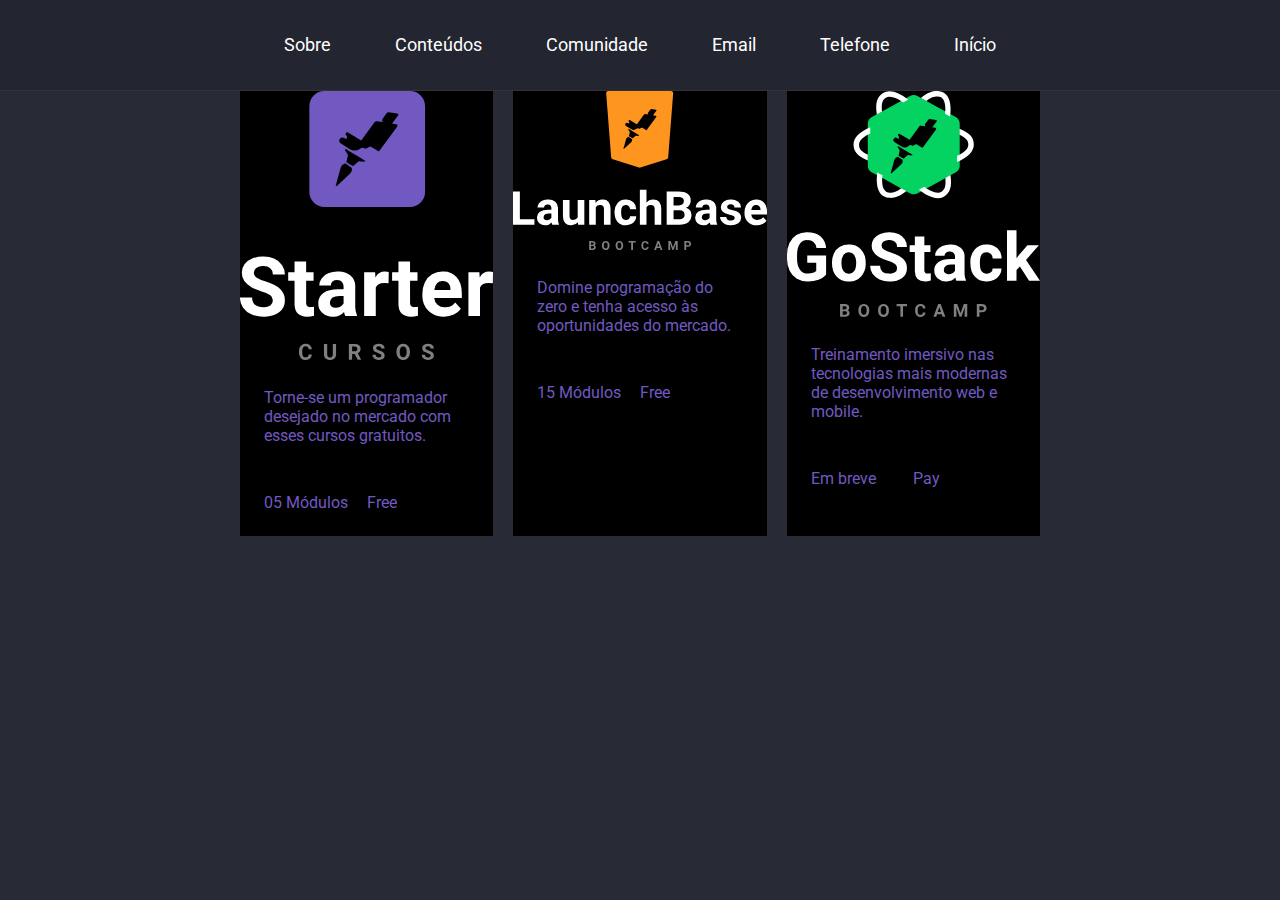
<file: modulo02/desafios/conteudos.html>
<!DOCTYPE html>
<html>

<head>

    <title>Rocketseat Bootcamp Desafio 2-3</title>

    <link rel="icon" href="favicon.ico" type="image/x-icon" />

    <!-- Chama o icone para fechar a tela do modal-->
    <link href="https://fonts.googleapis.com/icon?family=Material+Icons" rel="stylesheet">

    <link href="https://fonts.googleapis.com/css2?family=Roboto:ital,wght@0,400;1,700&display=swap" rel="stylesheet">
    <link rel="stylesheet" href="styless2_3.css">
</head>

<body>
    <header>
        <div>
            <a href="https://rocketseat.com.br/" target="_blank">Sobre</a>
            <a href="conteudos.html">Conteúdos</a>
            <a href="https://discordapp.com/invite/gCRAFhc" target="_blank">Comunidade</a>
            <a href="mailto:oi@rocketseat.com.br">Email</a>
            <a href="tel:+5547992078767">Telefone</a>
            <a href="desafio2-3.html">Início</a>
        </div>
    </header>

    <!-- <div id="wrapper"> <img src="rocketseat_logo.png" alt="Logo da rocketseat"> <h1>Rocketseat</h1> <p>As melhores tecnologias em programação, direto ao ponto e do jeito certo.</p> <ul> <li>HTML</li> <li>CSS</li> <li>Javascript</li> </ul> </div> -->

    <section class="cards">
        <div class="card" id="starter">
            <div class="card__image-container">
                <img src="/aulajs/starter.svg" alt="Starter">
            </div>
            <div class="card__content">
                <p>Torne-se um programador desejado no mercado com esses cursos gratuitos.</p>
            </div>
            <div class="card__info">
                <p>05 Módulos</p>
                <p class="card__price">Free</p>
            </div>
        </div>

        <div class="card" id="launchbase">
            <div class="card__image-container">
                <img src="/aulajs/launchbase.svg" alt="Launchbase">
            </div>
            <div class="card__content">
                <p>Domine programação do zero e tenha acesso às oportunidades do mercado.</p>
            </div>
            <div class="card__info">
                <p>15 Módulos</p>
                <p class="card__price">Free</p>
            </div>
        </div>

        <div class="card" id="gostack">
            <div class="card__image-container">
                <img src="/aulajs/gostack.svg" alt="gostack">
            </div>
            <div class="card__content">
                <p>Treinamento imersivo nas tecnologias mais modernas de desenvolvimento web e mobile.</p>
            </div>
            <div class="card__info">
                <p>Em breve</p>
                <p class="card__price">Pay</p>
            </div>
        </div>
    </section>

    <!-- Só digitar did.modal-overlay tab -->
    <div class="modal-overlay">
        <div class="modal">
            <a class="close-modal">
                <i class="material-icons">close</i>
            </a>

            <!-- Vai conter o video-->
            <div class="modal-content">
                <iframe src="" frameborder="0"></iframe>
            </div>
        </div>
    </div>

    <!-- Chama o arquivo Javascript -->
    <script src="scripts2_3.js"></script>

</body>

</html>
</file>
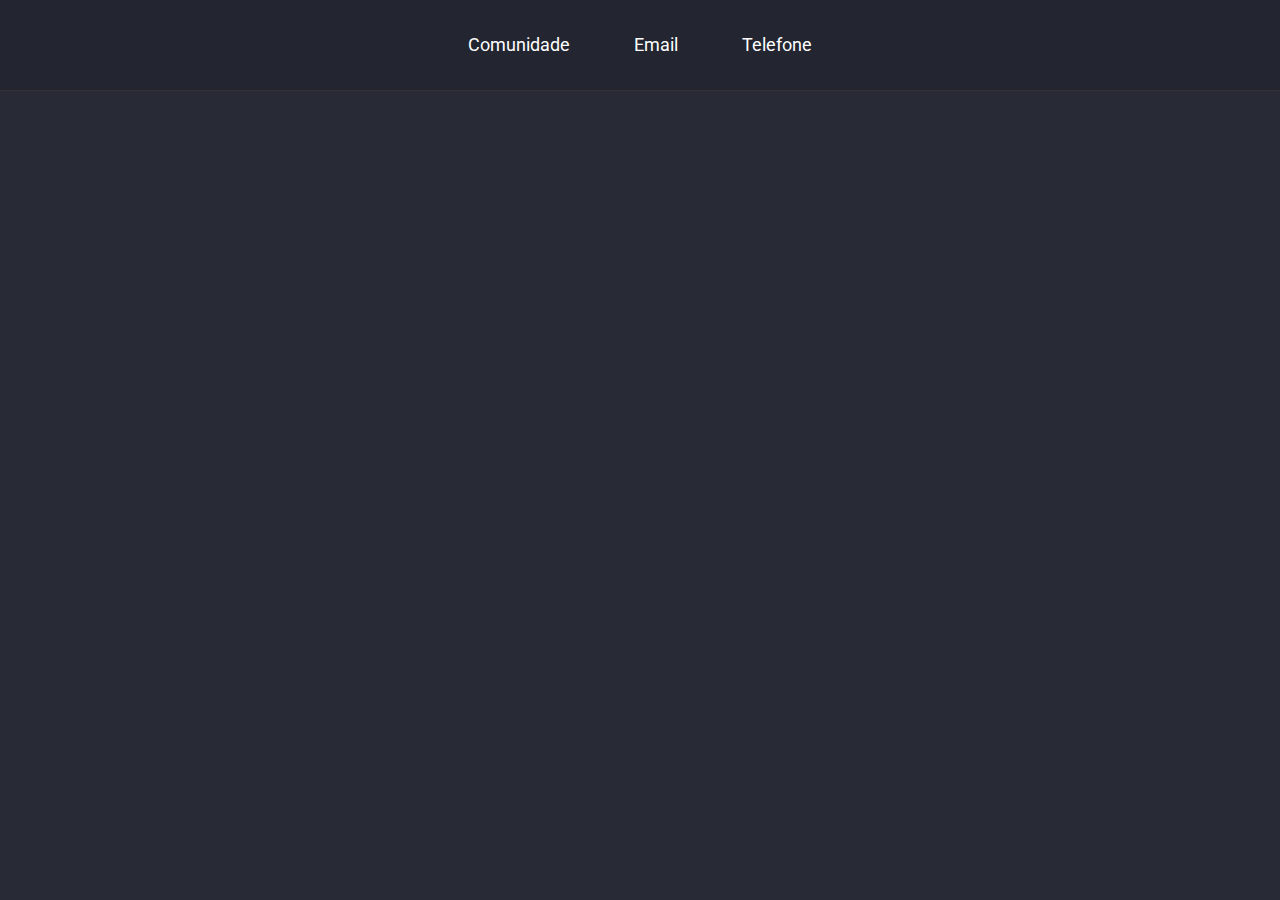
<file: modulo02/desafios/desafio2-1.html>
<!DOCTYPE html>
<html>

<head>

    <title>Rocketseat Bootcamp Desafio 2-1</title>

    <link rel="icon" href="favicon.ico" type="image/x-icon" />

    <link href="https://fonts.googleapis.com/css2?family=Roboto:ital,wght@0,400;1,700&display=swap" rel="stylesheet">

    <style>
        /* zera todo o espaçamento do navegador */
        * {
            margin: 0;
            padding: 0;
            border: 0;
        }

        body {
            background: #282a36;
            font-family: 'Roboto';
        }

        header {
            padding: 30px;
            border-bottom: 1px solid #333;
            background: rgba(0, 0, 0, 0.1);
        }

        header div {
            text-align: center;
        }

        header div a {
            color: white;
            font-size: 18px;
            line-height: 30px;
            margin: 0 30px;
            text-decoration: none;
        }

        /* quando passar o mouse em cima do menu, vai alterar a cor */
        header div a:hover {
            color: #50fa7b;
            transition: color 200ms;
        }
    </style>
</head>

<body>
    <header>
        <div>
            <a href="https://discordapp.com/invite/gCRAFhc">Comunidade</a>
            <a href="mailto:oi@rocketseat.com.br">Email</a>
            <a href="tel:+5547992078767">Telefone</a>
        </div>

    </header>
</body>

</html>
</file>
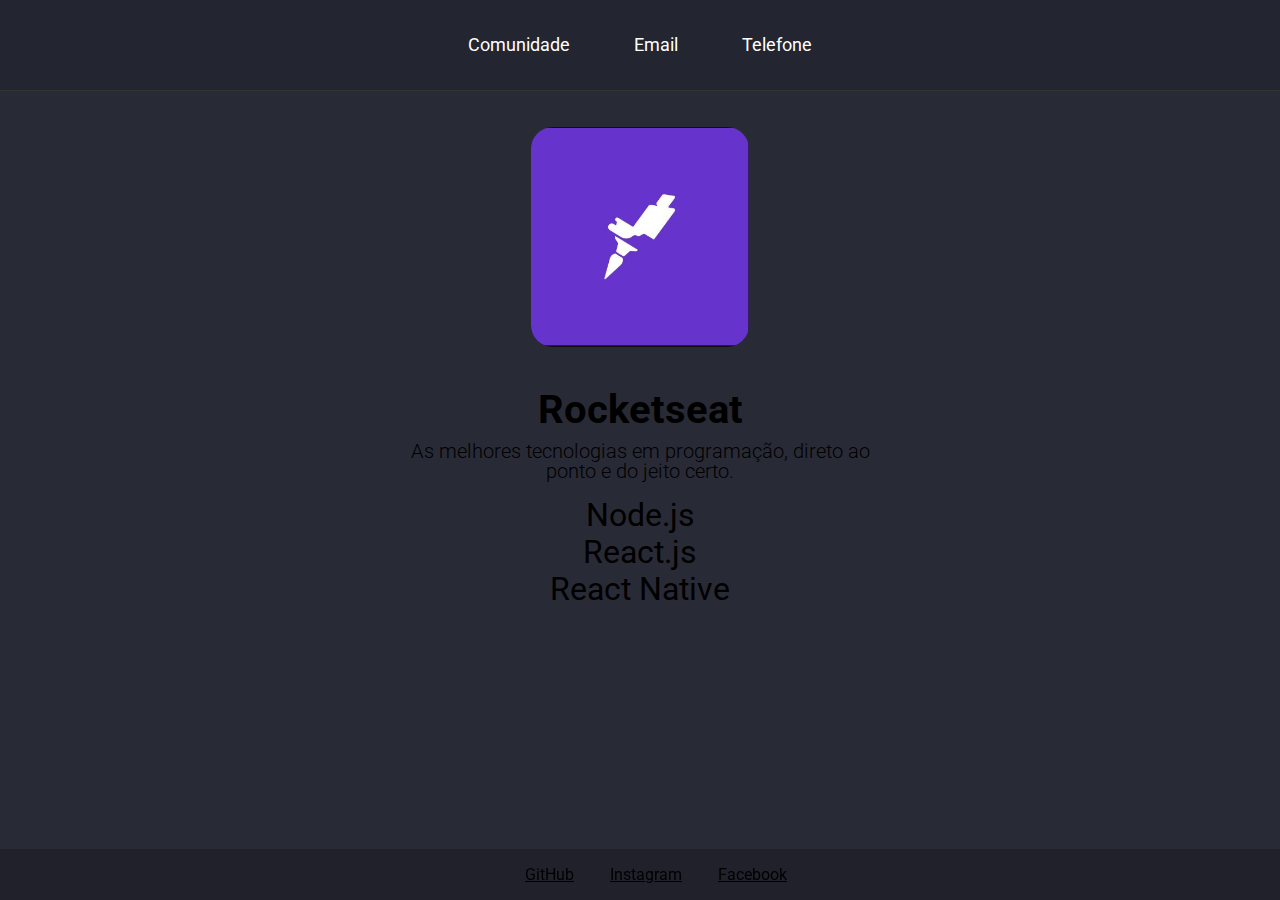
<file: modulo02/desafios/desafio2-2.html>
<!DOCTYPE html>
<html>

<head>

    <title>Sobre - Rocketseat Bootcamp Desafio 2-2</title>

    <link rel="icon" href="favicon.ico" type="image/x-icon" />

    <link href="https://fonts.googleapis.com/css2?family=Roboto:ital,wght@0,400;1,700&display=swap" rel="stylesheet">
    <link rel="stylesheet" href="styles2_2.css">
</head>

<body>
    <header>
        <div>
            <a href="https://discordapp.com/invite/gCRAFhc">Comunidade</a>
            <a href="mailto:oi@rocketseat.com.br">Email</a>
            <a href="tel:+5547992078767">Telefone</a>
        </div>

    </header>

    <div id="wrapper">
        <img src="rocketseat_logo.png" alt="Logo da rocketseat">
        <h1>Rocketseat</h1>
        <p>As melhores tecnologias em programação, direto ao ponto e do jeito certo.</p>
        <ul>
            <li>Node.js</li>
            <li>React.js</li>
            <li>React Native</li>
        </ul>
    </div>

    <footer id="links-footer" class="links">
        <a href="https://github.com/Rocketseat" target="blank">GitHub</a>
        <a href="https://www.instagram.com/rocketseat_oficial/" target="blank">Instagram</a>
        <a href="https://www.facebook.com/rocketseat" target="blank">Facebook</a>
    </footer>

</body>

</html>
</file>
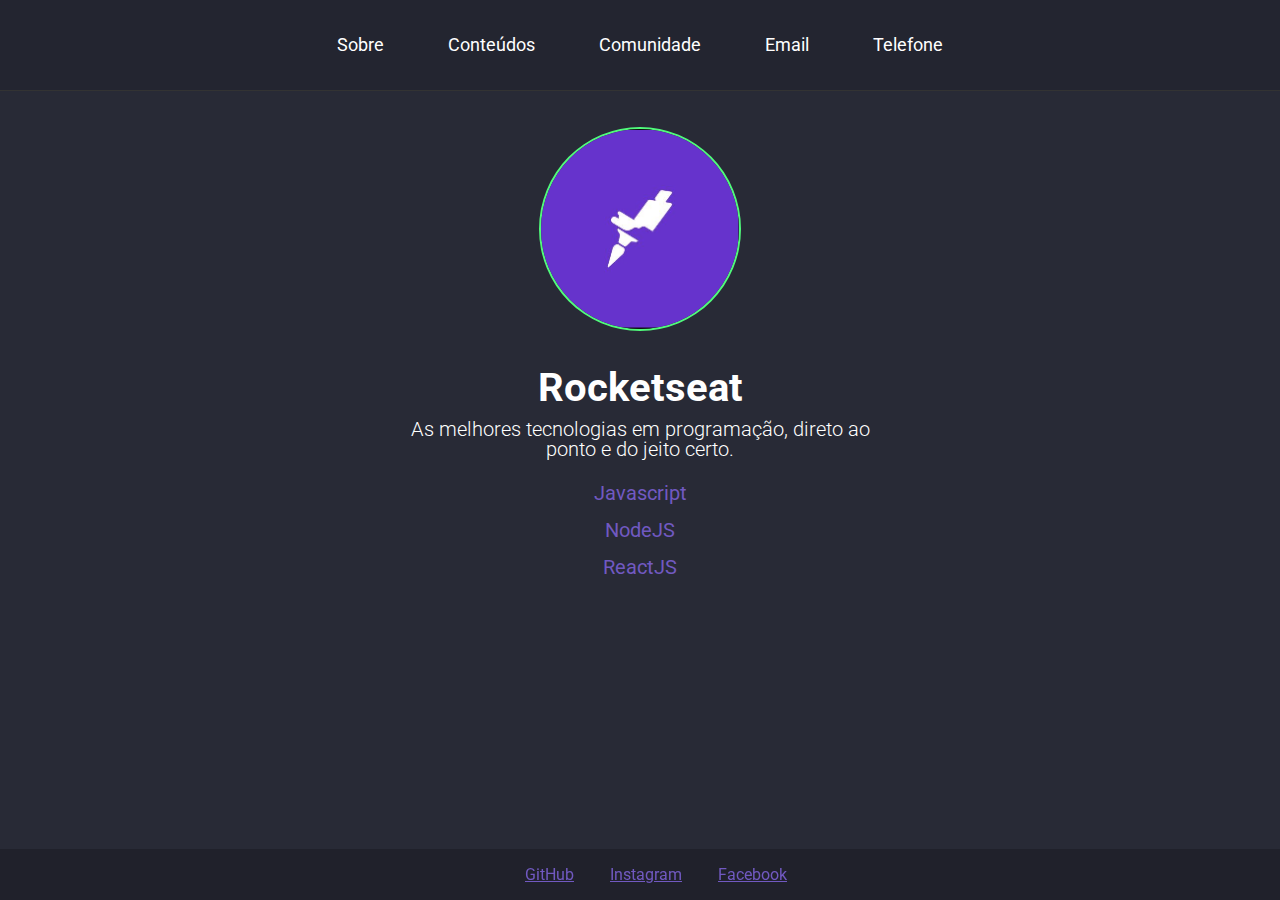
<file: modulo02/desafios/desafio2-3.html>
<!DOCTYPE html>
<html>

<head>

    <title>Rocketseat Bootcamp Desafio 2-3</title>

    <link rel="icon" href="favicon.ico" type="image/x-icon" />

    <link href="https://fonts.googleapis.com/css2?family=Roboto:ital,wght@0,400;1,700&display=swap" rel="stylesheet">
    <link rel="stylesheet" href="styless2_3.css">
</head>

<body>
    <header>
        <div>
            <a href="https://rocketseat.com.br/" target="_blank">Sobre</a>
            <a href="conteudos.html">Conteúdos</a>
            <a href="https://discordapp.com/invite/gCRAFhc" target="_blank">Comunidade</a>
            <a href="mailto:oi@rocketseat.com.br">Email</a>
            <a href="tel:+5547992078767">Telefone</a>
        </div>

    </header>

    <div id="wrapper">
        <img src="rocketseat_logo.png" alt="Logo da rocketseat">
        <h1>Rocketseat</h1>
        <p>As melhores tecnologias em programação, direto ao ponto e do jeito certo.</p>
        <ul>
            <li>Javascript</li>
            <li>NodeJS</li>
            <li>ReactJS</li>
        </ul>
    </div>

    <footer id="links-footer" class="links">
        <a href="https://github.com/Rocketseat" target="blank">GitHub</a>
        <a href="https://www.instagram.com/rocketseat_oficial/" target="blank">Instagram</a>
        <a href="https://www.facebook.com/rocketseat" target="blank">Facebook</a>
    </footer>

</body>

</html>
</file>
<file: modulo02/desafios/styless2_3.css>
/* Criação de variáveis no CSS */
:root {
--color-green:  #50fa7b;
--color-rocket: #7159c1;
}


/* zera todo o espaçamento do navegador */
* {
    margin: 0;
    padding: 0;
    border: 0;
}

body {
    background: #282a36;
    font-family: 'Roboto';
}

header {
    padding: 30px;
    border-bottom: 1px solid #333;
    background: rgba(0, 0, 0, 0.1);
}

header div {
    text-align: center;
}

header div a {
    color: white;
    font-size: 18px;
    line-height: 30px;
    margin: 0 30px;
    text-decoration: none;
}

/* quando passar o mouse em cima do menu, vai alterar a cor */
header div a:hover {
    color: #50fa7b;
    transition: color 200ms;
}

#wrapper {
    text-align: center;

}

/* Configurações da imagem: Erredondamento da imagem, espaçamento externo e tamanho da imagem; */

#wrapper img {
    border-radius: 50%; 
    border: 2px solid var(--color-green);
    margin: 36px 0px;
    height: 200px;
}

/* Configurações do título: Cor, tamanho da fonte, altura da fonte e espaçamento superior; */

#wrapper h1 {
    color: white;
    font-size: 40px;
    line-height: 30px;
    margin-top: 2px;
}

/* Configurações do parágrafo: Cor, tamanho da fonte, altura da fonte, espaçamento, peso da fonte e largura máxima; */
#wrapper p {
    color: white;
    font-size: 20px;
    line-height: 20px;
    margin: 16px auto;
    font-weight: 300;
    max-width: 500px;
}

/* Configurações dos elementos da lista: Cor, tamanho da fonte, altura da fonte, largura máxima, espaçamento e estilo de lista; */
#wrapper li {
    color: var(--color-rocket);
    font-size: 20px;
    line-height: 5px;
    max-width: 500px;
    margin: 32px auto;
    list-style: none;
}

/* Configurações dos elementos da lista quando selecionados: Tamanho da fonte; */
#wrapper li:hover {
    font-size: 42px;
}

/* FOOTER */
/* Configurações do elemento footer: Posição, localização, largura, espaçamento interno e cor do fundo; */
#links-footer {
    position: fixed;
    bottom: 0;
    width: 100%;
    padding: 16px;
    background-color: rgba(0, 0, 0, 0.2);
    text-align: center;
}

/* Configurações dos elementos dentro do footer: Espaçamento, cor e bordas; */
#links-footer a {
    margin: 0 16px;
    color: var(--color-rocket);
}

/* Configurações dos elementos dentro do footer quando selecionados: Cor e bordas; */

#links-footer a:hover {
    color: var(--color-green);
    border: 0;
}

/*==== CARDS ====*/
.cards {
    max-width: 800px;
    margin: 0 auto;

    display: grid; /* display: grid vai deixar um do lado do outro */
    grid-template-columns: 1fr 1fr 1fr; /* grid-template-columns três colunas 1fr flexivel */
    gap: 20px; /* gap vai separar as colunas */

}

.card {
    background-color: black
}

.card__image-container img {
   width: 100%; 
}

.card__content,
.card__info {
/*    background-color: rgb(63, 46, 46); */
    background-color: black;
    padding: 24px;
} 

/* grid-template-columns duas colunas 1fr flexivel */
.card__info {
    display: grid;
    grid-template-columns: 1fr 1fr;
}

.card__content p,
.card__info p {
    color: var(--color-rocket);

}
/* === MODAL === */
.modal-overlay {
    background-color: rgba(0, 0, 0, 0.7);
    width: 100%;
    height: 100%;
    position: fixed;
    top: 0; /* Nesse comando que vai cobrir a tela toda */
    opacity: 0; /* tira a tela do modal */
    visibility: hidden;
}

.modal {
    background-color: white;
    width: 90%;
    height: 90%;
    margin: 5vh auto;
    position: relative; /* Usar esse comando para que no close-modal o position: absolute, possa aparecer o icone close. */
}

.modal .close-modal {
    color: black;
    position: absolute; /* Posso usar a tela toda do modal */
    right: 8px;
    top: 8px;
    cursor: pointer; /* Mãozinha */
}

/* === MODAL.ACTIVE === */
.modal-overlay.active {
    opacity: 1;
    visibility: visible;
}

iframe {
    position: absolute; /* O pai dele não completa toda a tela, por isso a necessidade de usar esse comando */
    width: 100%;
    height: 90%;
    top: 5%;
}
</file>
<file: modulo02/desafios/styles2_2.css>
/* zera todo o espaçamento do navegador */
        * {
            margin: 0;
            padding: 0;
            border: 0;
        }

        body {
            background: #282a36;
            font-family: 'Roboto';
        }

        header {
            padding: 30px;
            border-bottom: 1px solid #333;
            background: rgba(0, 0, 0, 0.1);
        }

        header div {
            text-align: center;
        }

        header div a {
            color: white;
            font-size: 18px;
            line-height: 30px;
            margin: 0 30px;
            text-decoration: none;
        }

        /* quando passar o mouse em cima do menu, vai alterar a cor */
        header div a:hover {
            color: #50fa7b;
            transition: color 200ms;
        }

        #wrapper {
            text-align: center;

        }

        /* Configurações da imagem: Erredondamento da imagem, espaçamento externo e tamanho da imagem; */

        #wrapper img {
            border-radius: 10%;
            border: 2px solid var(--primary-color);
            margin: 36px 0px;
            height: 220px;
        }

        /* Configurações do título: Cor, tamanho da fonte, altura da fonte e espaçamento superior; */

        #wrapper h1 {
            color: var(--primary-color);
            font-size: 40px;
            line-height: 30px;
            margin-top: 8px;
        }

        /* Configurações do parágrafo: Cor, tamanho da fonte, altura da fonte, espaçamento, peso da fonte e largura máxima; */
        #wrapper p {
            color: var(--primary-color);
            font-size: 20px;
            line-height: 20px;
            margin: 16px auto;
            font-weight: 300;
            max-width: 500px;
        }

        /* Configurações dos elementos da lista: Cor, tamanho da fonte, altura da fonte, largura máxima, espaçamento e estilo de lista; */
        #wrapper li {
            color: var(--primary-color);
            font-size: 32px;
            line-height: 5px;
            max-width: 500px;
            margin: 32px auto;
            list-style: none;
        }

        /* Configurações dos elementos da lista quando selecionados: Tamanho da fonte; */
        #wrapper li:hover {
            font-size: 42px;
        }

        /* FOOTER */
        /* Configurações do elemento footer: Posição, localização, largura, espaçamento interno e cor do fundo; */
        #links-footer {
            position: fixed;
            bottom: 0;
            width: 100%;
            padding: 16px;
            background-color: rgba(0, 0, 0, 0.2);
            text-align: center;
        }

        /* Configurações dos elementos dentro do footer: Espaçamento, cor e bordas; */
        #links-footer a {
            margin: 0 16px;
            color: var(--primary-color);
        }

        /* Configurações dos elementos dentro do footer quando selecionados: Cor e bordas; */

        #links-footer a:hover {
            color: var(--hover-color);
            border: 0;
        }
</file>
